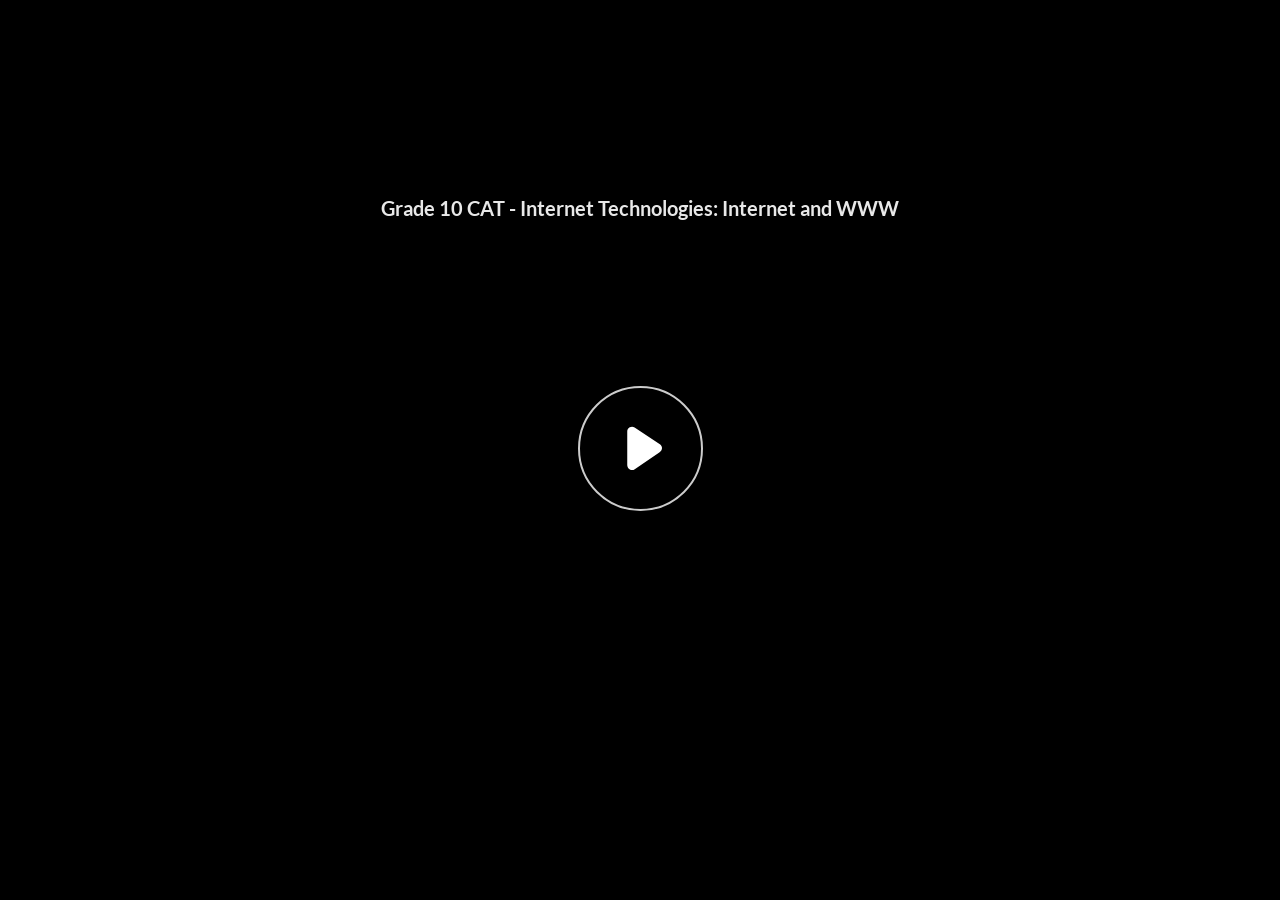
<file: index.html>
﻿<!doctype html>
<html lang="en-US">
<head>
  <meta charset="utf-8">
  <!-- Created using Storyline 360 x64 - http://www.articulate.com  -->
  <!-- version: 3.100.34725.0 -->
  <title>Grade 10 CAT - Internet Technologies: Internet and WWW</title>
  <meta http-equiv="x-ua-compatible" content="IE=edge"/>
  <meta name="viewport" content="width=device-width,initial-scale=1,user-scalable=no,shrink-to-fit=no,minimal-ui"/>
  <meta name="apple-mobile-web-app-capable" content="yes"/>
  <style>
    html, body { height: 100%; padding: 0; margin: 0 }
    #app { height: 100%; width: 100%; }
  </style>

  <script>
    window.DS = {};
    window.globals = {
      DATA_PATH_BASE: '',
      HAS_FRAME: true,
      HAS_SLIDE: true,

      lmsPresent: false,
      tinCanPresent: false,
      cmi5Present: false,
      aoSupport: false,
      scale: 'Scaled',
      captureRc: false,
      browserSize: 'optimal',
      bgColor: '#254061',
      features: 'DropInBase,JsApiBasics,MagnifierSupport,MathExpressions,MorphTransition,MultipleQuizTracking,NativePrompts,PlayerSizeOption,TextEntryCharacterLimit',
      themeName: 'unified',
      preloaderColor: '#FFFFFF',
      suppressAnalytics: false,
      productChannel: 'stable',
      publishSource: 'storyline',
      aid: 'aid|8c2e83d5-f0ff-5e48-aeef-c9ec0fce15bb',
      cid: 'bb2460a4-0708-4726-b72b-d32dbf3c6f7f',
      playerVersion: '3.100.34725.0',
      publishTimestamp: '2025-07-26T17:15:26.7010937Z',
      maxIosVideoElements: 10,
      connectionSettings: { message: 'You%20are%20offline.%20Trying%20to%20reconnect...', useDarkTheme: false, mode: 'disabled' },
      hasFeature: function(feature) {
        return this.features.split(',').includes(feature);
      },
      
      parseParams: function(qs) {
        if (window.globals.parsedParams != null) {
          return window.globals.parsedParams;
        }
        qs = (qs || window.location.search.substr(1)).split('+').join(' ');
        var params = {},
            tokens,
            re = /[?&]?([^=]+)=([^&]*)/g;

        while (tokens = re.exec(qs)) {
          params[decodeURIComponent(tokens[1]).trim()] =
            decodeURIComponent(tokens[2]).trim();
        }
        window.globals.parsedParams = params;
        return params;
      }

    };

    if (window.flagsUnderTest != null) {
      window.globals.features = window.flagsUnderTest.reduce((accum, feature) => {
        if (!accum.includes(feature)) {
          accum.push(feature);
        }
        return accum;
      }, window.globals.features.split(',')).join();
    }
  </script>
  <script>
    var isIe11 = ('ActiveXObject' in window || window.MSBlobBuilder != null)
      && window.msCrypto != null && !window.ActiveXObject;
    if (isIe11) {
      window.globals.unsupportedBrowser = true;
      document.write(atob('[base64]'));
    }
  </script>

  <script>
    if (window.globals.hasFeature('Localization')) {
      
      
    }
  </script>

  
  <script>window.THREE = { };</script>
  
</head>
<body style="background: #254061" class="cs-HTML theme-unified">
  <!-- 360 -->
  <script>!function(){var e,i=/iPhone/i,o=/iPod/i,n=/iPad/i,t=/\biOS-universal(?:.+)Mac\b/i,r=/\bAndroid(?:.+)Mobile\b/i,a=/Android/i,d=/(?:SD4930UR|\bSilk(?:.+)Mobile\b)/i,p=/Silk/i,l=/Windows Phone/i,u=/\bWindows(?:.+)ARM\b/i,b=/BlackBerry/i,s=/BB10/i,c=/Opera Mini/i,f=/\b(CriOS|Chrome)(?:.+)Mobile/i,h=/Mobile(?:.+)Firefox\b/i,v=function(e){return void 0!==e&&"MacIntel"===e.platform&&"number"==typeof e.maxTouchPoints&&e.maxTouchPoints>1&&"undefined"==typeof MSStream};e=function(e){var m={userAgent:"",platform:"",maxTouchPoints:0};e||"undefined"==typeof navigator?"string"==typeof e?m.userAgent=e:e&&e.userAgent&&(m={userAgent:e.userAgent,platform:e.platform,maxTouchPoints:e.maxTouchPoints||0}):m={userAgent:navigator.userAgent,platform:navigator.platform,maxTouchPoints:navigator.maxTouchPoints||0};var g=m.userAgent,y=g.split("[FBAN");void 0!==y[1]&&(g=y[0]),void 0!==(y=g.split("Twitter"))[1]&&(g=y[0]);var A=function(e){return function(i){return i.test(e)}}(g),w={apple:{phone:A(i)&&!A(l),ipod:A(o),tablet:!A(i)&&(A(n)||v(m))&&!A(l),universal:A(t),device:(A(i)||A(o)||A(n)||A(t)||v(m))&&!A(l)},amazon:{phone:A(d),tablet:!A(d)&&A(p),device:A(d)||A(p)},android:{phone:!A(l)&&A(d)||!A(l)&&A(r),tablet:!A(l)&&!A(d)&&!A(r)&&(A(p)||A(a)),device:!A(l)&&(A(d)||A(p)||A(r)||A(a))||A(/\bokhttp\b/i)},windows:{phone:A(l),tablet:A(u),device:A(l)||A(u)},other:{blackberry:A(b),blackberry10:A(s),opera:A(c),firefox:A(h),chrome:A(f),device:A(b)||A(s)||A(c)||A(h)||A(f)},any:!1,phone:!1,tablet:!1};return w.any=w.apple.device||w.android.device||w.windows.device||w.other.device,w.phone=w.apple.phone||w.android.phone||w.windows.phone,w.tablet=w.apple.tablet||w.android.tablet||w.windows.tablet,w}(),"object"==typeof exports&&"undefined"!=typeof module?module.exports=e:"function"==typeof define&&define.amd?define((function(){return e})):this.isMobile=e}();
    window.isMobile.apple.tablet = window.isMobile.apple.tablet ||
      (navigator.platform === 'MacIntel' && navigator.maxTouchPoints > 1);
    window.isMobile.apple.device = window.isMobile.apple.device || window.isMobile.apple.tablet;
    window.isMobile.tablet = window.isMobile.tablet || window.isMobile.apple.tablet;
    window.isMobile.any = window.isMobile.any || window.isMobile.apple.tablet;
  </script>

  <div id="focus-sink" tabindex="-1"></div>

  <div id="preso"></div>
  <script>
    (function() {

      var classTypes = [ 'desktop', 'mobile', 'phone', 'tablet' ];

      var addDeviceClasses = function(prefix, testObj) {
        var curr, i;
        for (i = 0; i < classTypes.length; i++) {
          curr = classTypes[i];
          if (testObj[curr]) {
            document.body.classList.add(prefix + curr);
          }
        }
      };

      var params = window.globals.parseParams(),
          isDevicePreview = params.devicepreview === '1',
          isPhoneOverride = params.deviceType === 'phone' || (isDevicePreview && params.phone == '1'),
          isTabletOverride = (params.deviceType === 'tablet' || isDevicePreview) && !isPhoneOverride,
          isMobileOverride = isPhoneOverride || isTabletOverride;

      var deviceView = {
        desktop: !window.isMobile.any && !isMobileOverride,
        mobile: window.isMobile.any || isMobileOverride,
        phone: isPhoneOverride || (window.isMobile.phone && !isTabletOverride),
        tablet: isTabletOverride || window.isMobile.tablet
      };

      window.globals.deviceView = deviceView;
      window.isMobile.desktop = !window.isMobile.any;
      window.isMobile.mobile = window.isMobile.any;

      addDeviceClasses('view-', deviceView);

    })();
  </script>
  
  <script src='story_content/triggers.js' type=text/javascript></script>
<script src='story_content/user.js' type=text/javascript></script>
  <div class="slide-loader"></div>

  <script>
    var doc = document, loader = doc.body.querySelector('.slide-loader'); [ 1, 2, 3 ].forEach(function(n) { var d = doc.createElement('div'); d.style.backgroundColor = window.globals.preloaderColor; d.classList.add('mobile-loader-dot'); d.classList.add('dot' + n); loader.appendChild(d); });
  </script>

  <div class="mobile-load-title-overlay" style="display: none">
    <div class="mobile-load-title">Grade 10 CAT - Internet Technologies: Internet and WWW</div>
  </div>

  <div class="mobile-chrome-warning"></div>

  
<style>
  .warn-connection-dialog {
    display: none;
    background: transparent;
    pointer-events: all;
    position: fixed;
    left: 0;
    top: 0;
    width: 100%;
    height: 100%;
    z-index: 999;
  }

  .warn-connection-content {
    pointer-events: all;
    border-radius: 4px;
    background: white;
    border: 1px solid #E7E7E7;
    color: #333333;
    box-shadow: 0 2px 4px rgba(0, 0, 0, 0.25);
    transition: all 150ms ease-out;
    position: absolute;
    white-space: nowrap;
  }

  .view-phone.is-landscape .warn-connection-content {
    left: 23px;
    bottom: 23px;
  }

  .view-tablet.is-landscape .warn-connection-content {
    left: 50%;
    top: 20px;
    transform: translateX(-50%);
  }

  .view-mobile.is-portrait .warn-connection-content {
    transform: translate(-50%, calc(-100% - 15px));
  }

  .warn-connection-content p {
    display: inline-block;
    margin: 0 8px 0 0;
    line-height: 33px;
    font-size: 11px;
  }

  .warn-connection-content svg {
    position: relative;
    vertical-align: middle;
    margin: 0 2px 2px 8px;
  }

  .view-desktop .warn-connection-content {
    left: 1.5em;
    bottom: 1.5em;
  }

  .view-desktop .warn-connection-content p {
    font-size: 1.1em;
  }

  .is-offline .warn-connection-dialog {
    display: block;
  }

  .is-offline .cs-panel * {
    pointer-events: none !important;
  }

  .is-offline .cs-panel {
    pointer-events: all !important;
  }

  .is-offline #nav-controls * {
    pointer-events: none !important;
  }

  .is-offline #nav-controls {
    pointer-events: all !important;
  }
</style>

<div class="warn-connection-dialog" role="alertdialog" aria-modal="true" tabindex="0" aria-labelledby="warn-connection-message">
  <div class="warn-connection-content">
    <svg width="17" height="15" viewBox="0 0 17 15" xmlns="http://www.w3.org/2000/svg">
      <path fill="#8F0000" stroke="white" d="M16.07,12.98 L15.88,12.23 L9.51,1.21 C8.97,0.26,7.6,0.26,7.06,1.21 L0.69,12.23 C0.15,13.16,0.81,14.36,1.91,14.36 H14.65 C15.47,14.36,16.05,13.7,16.07,12.98 Z"/>
      <path fill="white" stroke="white" d="M8.58,5.5 C8.35,5.28,8.5,5.35,8.21,5.32 C8.09,5.35,7.97,5.49,7.96,5.67 C7.97,5.79,7.98,5.92,7.98,6.04 L7.98,6.04 C7.99,6.17,8,6.31,8.01,6.43 L8.01,6.44 C8.03,6.92,8.06,7.41,8.09,7.9 L8.09,7.9 C8.12,8.39,8.14,8.88,8.17,9.37 C8.17,9.39,8.18,9.42,8.2,9.44 C8.23,9.46,8.25,9.47,8.28,9.47 C8.31,9.47,8.34,9.46,8.35,9.44 C8.37,9.43,8.38,9.4,8.39,9.35 L8.39,9.34 C8.39,9.24,8.4,9.15,8.4,9.05 L8.4,9.05 C8.41,8.96,8.41,8.86,8.42,8.75 C8.43,8.44,8.45,8.12,8.47,7.81 L8.47,7.81 C8.49,7.49,8.51,7.18,8.53,6.87 C8.55,6.46,8.56,6.05,8.59,5.64 L8.6,5.62 C8.6,5.57,8.59,5.53,8.58,5.5 L8.21,5.32 Z"/>
      <circle fill="white" stroke="white" cx="8.3" cy="11.35" r="0.3"/>
    </svg>
    <p id="warn-connection-message">You are offline. Trying to reconnect...</p>
  </div>
</div>

<script>
  (function() {
    window.DS.connection = {
      warningShown: false,
      assets: {},
      loadingAssetGroup: false,
      retryDelay: 500
    };

    var connectionSettings = window.globals.connectionSettings || {};

    var useConnectionMessages = window.AbortController != null &&
      window.location.protocol != 'file:' &&
      connectionSettings.mode === 'normal';

    window.DS.connection.useConnectionMessages = useConnectionMessages;

    var assetCount = 0;
    var checkLoadedId;


    if (useConnectionMessages && connectionSettings != null) {
      var contentEl = document.querySelector('.warn-connection-content');
      var messageEl = contentEl.querySelector('p');

      if (connectionSettings.useDarkTheme) {
        contentEl.style.borderColor = '#BABBBA';
        contentEl.style.backgroundColor = '#282828';
        contentEl.style.color = '#FFFFFF';
      }

      if (connectionSettings.message != null) {
        messageEl.textContent = window.decodeURIComponent(connectionSettings.message);
      }
    }

    function checkAssetsReady() {
      for (var i in DS.connection.assets) {
        if (!DS.connection.assets[i].success) {
          return false;
        }
      }
      return true;
    }

    function stopAssetGroup() {
      if (!useConnectionMessages) { return; }

      assetCount = 0;

      DS.connection.oldAssetGroup = DS.connection.assets;
      DS.connection.assets = {};
      DS.connection.loadingAssetGroup = false;
      clearInterval(checkLoadedId);
    }

    function startAssetGroup() {
      if (!useConnectionMessages) { return; }
      var ticks = 0;
      clearInterval(checkLoadedId);
      checkLoadedId = setInterval(function() {
        var loaded = 0;
        if (assetCount === 0 && loaded === 0) {
          clearInterval(checkLoadedId);
          return;
        }

        for (var i in DS.connection.assets) {
          if (DS.connection.assets[i].success) {
            loaded++;
          }
        }

        if (assetCount === loaded && checkAssetsReady()) {
          for (var i in DS.connection.assets) {
            if (DS.connection.assets[i].action) {
              DS.connection.assets[i].action();
            }
          }
          hideWarning();
          stopAssetGroup();
        }
      }, 100)
    }

    function requiredAsset(url, action, retry, type) {
      if (!useConnectionMessages) { return; }
      if (DS.connection.assets[url]) { return; }

      DS.connection.assets[url] = {
        success: false, action: action, retry: retry, type: type
      };
      assetCount = Object.keys(DS.connection.assets).length;
      if (!DS.connection.loadingAssetGroup) {
        startAssetGroup();
      }
      DS.connection.loadingAssetGroup = true;
    }

    function assetLoaded(url) {
      if (!useConnectionMessages) { return; }
      if (DS.connection.assets[url]) {
        DS.connection.assets[url].success = true;
      }
    }

    function assetFailed(url) {
      if (!useConnectionMessages) { return; }
      if (!DS.connection.assets[url]) {
        if (/\.js$/.test(url) && url.indexOf('transcripts') === -1) {
          setTimeout(function() {
            if (DS.connection.lastSlideLoaded != null) {
              DS.connection.lastSlideLoaded();
            }
          }, DS.connection.retryDelay);
        }
        return;
      }
      if (!DS.connection.warningShown) { showWarning(); }
      if (DS.connection.assets[url].retry) {
        setTimeout(function() {
          if (!DS.connection.assets[url].success) {
            DS.connection.assets[url].retry()
          }
        }, DS.connection.retryDelay);
      }
    }

    function hideWarning() {
      document.body.classList.remove('is-offline');
      DS.connection.warningShown = false;
      enableKeys();
    }
    DS.connection.hideWarning = hideWarning

    function showWarning(btn) {
      document.body.classList.add('is-offline')
      DS.connection.warningShown = true;
      updateWarningPosition();
      disableKeys();
    }

    function updateWarningPosition() {
      if (!DS.connection.warningShown) {
        return;
      }

      var isPortrait = document.body.classList.contains('is-portrait');
      var isMobile = document.body.classList.contains('view-mobile');
      var warningEl = document.querySelector('.warn-connection-content');

      if (isPortrait && isMobile) {
        var slide = document.querySelector('.primary-slide');
        var slideRect = slide != null
          ? slide.getBoundingClientRect()
          : { top: window.innerHeight, left: 0, width: window.innerWidth };

        warningEl.style.top = `${slideRect.top}px`
        warningEl.style.left = `${slideRect.left + slideRect.width / 2}px`
      } else {
        warningEl.style.top = null;
        warningEl.style.left = null;
      }

      window.requestAnimationFrame(updateWarningPosition);
    }

    function onDisableKeyDown(e) {
      e.preventDefault();
      e.stopImmediatePropagation();
    }

    function onDisableKeyUp(e) {
      e.preventDefault();
      e.stopImmediatePropagation();
    }

    var accStyle = document.createElement('style');
    var warnDialogEl = document.querySelector('.warn-connection-dialog');

    function disableKeys() {
      if (DS.views && DS.views.nsStack && DS.views.nsStack.length === 1) {
        DS.views.nsStack[0].tabReachable = false
        DS.views.nsStack[0].updateTabIndex(true, true);
      }

      accStyle.innerHTML = '.acc-shadow-dom { display: none; }';
      document.body.appendChild(accStyle);

      warnDialogEl.parentNode.append(warnDialogEl);
      warnDialogEl.focus();
    }

    function enableKeys() {
      accStyle.remove();
      if (DS.views && DS.views.nsStack && DS.views.nsStack.length === 1 && DS.views.nsStack[0].name === '_frame') {
        DS.views.nsStack[0].tabReachable = true;
        DS.views.nsStack[0].updateTabIndex();
      }
    }

    // these will all be noops if the feature flag isn't set in
    // the data and `window.globals.features`
    DS.connection.requiredAsset = requiredAsset;
    DS.connection.assetLoaded = assetLoaded;
    DS.connection.assetFailed = assetFailed;
    DS.connection.stopAssetGroup = stopAssetGroup;
    DS.connection.startAssetGroup = startAssetGroup;
  })();
</script>


  <script>
    
    if (window.autoSpider && window.vInterfaceObject) {
      document.querySelector('.mobile-load-title-overlay').style.display = 'none';
    }
  </script>

  

  <link rel="stylesheet" href="html5/data/css/output.min.css" data-noprefix/>
</body>
<script src="html5/lib/scripts/bootstrapper.min.js"></script>
</html>
</file>
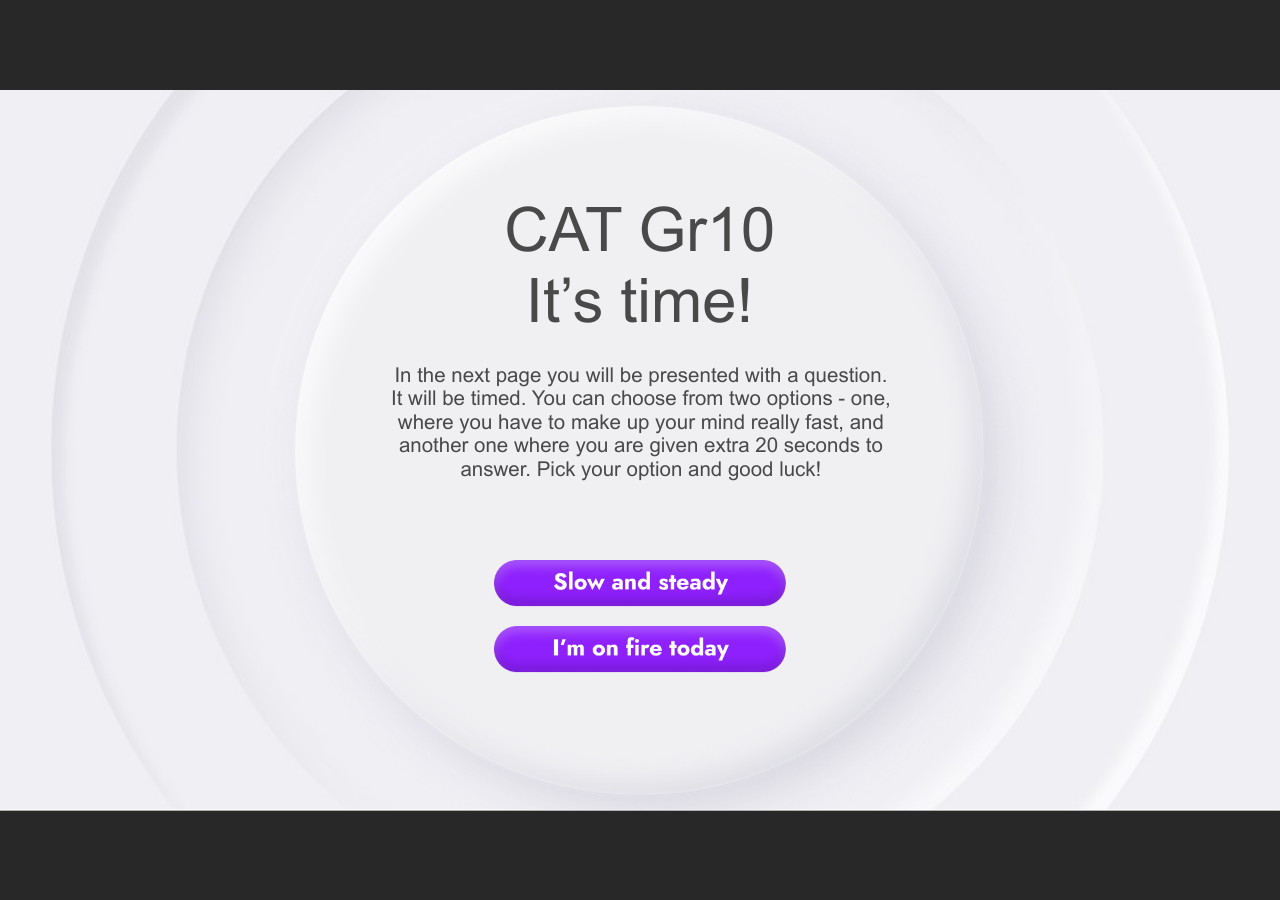
<file: Networks/index.html>
﻿<!doctype html>
<html lang="en-US">
<head>
  <meta charset="utf-8">
  <!-- Created using Storyline 360 x64 - http://www.articulate.com  -->
  <!-- version: 3.103.35301.0 -->
  <title>Gr10_Networks_Timer_Quiz</title>
  <meta http-equiv="x-ua-compatible" content="IE=edge"/>
  <meta name="viewport" content="width=device-width,initial-scale=1,user-scalable=no,shrink-to-fit=no,minimal-ui"/>
  <meta name="apple-mobile-web-app-capable" content="yes"/>
  <style>
    html, body { height: 100%; padding: 0; margin: 0 }
    #app { height: 100%; width: 100%; }
  </style>

  <script>
    window.DS = {};
    window.globals = {
      DATA_PATH_BASE: '',
      HAS_FRAME: true,
      HAS_SLIDE: true,

      lmsPresent: false,
      tinCanPresent: false,
      cmi5Present: false,
      aoSupport: false,
      scale: 'Scaled',
      captureRc: false,
      browserSize: 'optimal',
      bgColor: '#282828',
      features: 'DropInBase,MultipleQuizTracking,PlayerSizeOption',
      themeName: 'unified',
      preloaderColor: '#FFFFFF',
      suppressAnalytics: false,
      productChannel: 'stable',
      publishSource: 'storyline',
      aid: 'aid|63cdf396-8b56-575b-ae7d-f3328bcd1b27',
      cid: '6046d403-72a1-4834-8998-7c3150f5e4e1',
      playerVersion: '3.103.35301.0',
      publishTimestamp: '2025-09-18T16:44:04.4730765Z',
      maxIosVideoElements: 10,
      connectionSettings: { message: 'You%20are%20offline.%20Trying%20to%20reconnect...', useDarkTheme: false, mode: 'disabled' },
      hasFeature: function(feature) {
        return this.features.split(',').includes(feature);
      },
      
      parseParams: function(qs) {
        if (window.globals.parsedParams != null) {
          return window.globals.parsedParams;
        }
        qs = (qs || window.location.search.substr(1)).split('+').join(' ');
        var params = {},
            tokens,
            re = /[?&]?([^=]+)=([^&]*)/g;

        while (tokens = re.exec(qs)) {
          params[decodeURIComponent(tokens[1]).trim()] =
            decodeURIComponent(tokens[2]).trim();
        }
        window.globals.parsedParams = params;
        return params;
      }

    };

    if (window.flagsUnderTest != null) {
      window.globals.features = window.flagsUnderTest.reduce((accum, feature) => {
        if (!accum.includes(feature)) {
          accum.push(feature);
        }
        return accum;
      }, window.globals.features.split(',')).join();
    }
  </script>
  <script>
    var isIe11 = ('ActiveXObject' in window || window.MSBlobBuilder != null)
      && window.msCrypto != null && !window.ActiveXObject;
    if (isIe11) {
      window.globals.unsupportedBrowser = true;
      document.write(atob('[base64]'));
    }
  </script>

  <script>
    if (window.globals.hasFeature('Localization')) {
      
      
    }
  </script>

  
  
  <script>window.THREE = { };</script>
  
</head>
<body style="background: #282828" class="cs-HTML theme-unified">
  <!-- 360 -->
  <script>!function(){var e,i=/iPhone/i,o=/iPod/i,n=/iPad/i,t=/\biOS-universal(?:.+)Mac\b/i,r=/\bAndroid(?:.+)Mobile\b/i,a=/Android/i,d=/(?:SD4930UR|\bSilk(?:.+)Mobile\b)/i,p=/Silk/i,l=/Windows Phone/i,u=/\bWindows(?:.+)ARM\b/i,b=/BlackBerry/i,s=/BB10/i,c=/Opera Mini/i,f=/\b(CriOS|Chrome)(?:.+)Mobile/i,h=/Mobile(?:.+)Firefox\b/i,v=function(e){return void 0!==e&&"MacIntel"===e.platform&&"number"==typeof e.maxTouchPoints&&e.maxTouchPoints>1&&"undefined"==typeof MSStream};e=function(e){var m={userAgent:"",platform:"",maxTouchPoints:0};e||"undefined"==typeof navigator?"string"==typeof e?m.userAgent=e:e&&e.userAgent&&(m={userAgent:e.userAgent,platform:e.platform,maxTouchPoints:e.maxTouchPoints||0}):m={userAgent:navigator.userAgent,platform:navigator.platform,maxTouchPoints:navigator.maxTouchPoints||0};var g=m.userAgent,y=g.split("[FBAN");void 0!==y[1]&&(g=y[0]),void 0!==(y=g.split("Twitter"))[1]&&(g=y[0]);var A=function(e){return function(i){return i.test(e)}}(g),w={apple:{phone:A(i)&&!A(l),ipod:A(o),tablet:!A(i)&&(A(n)||v(m))&&!A(l),universal:A(t),device:(A(i)||A(o)||A(n)||A(t)||v(m))&&!A(l)},amazon:{phone:A(d),tablet:!A(d)&&A(p),device:A(d)||A(p)},android:{phone:!A(l)&&A(d)||!A(l)&&A(r),tablet:!A(l)&&!A(d)&&!A(r)&&(A(p)||A(a)),device:!A(l)&&(A(d)||A(p)||A(r)||A(a))||A(/\bokhttp\b/i)},windows:{phone:A(l),tablet:A(u),device:A(l)||A(u)},other:{blackberry:A(b),blackberry10:A(s),opera:A(c),firefox:A(h),chrome:A(f),device:A(b)||A(s)||A(c)||A(h)||A(f)},any:!1,phone:!1,tablet:!1};return w.any=w.apple.device||w.android.device||w.windows.device||w.other.device,w.phone=w.apple.phone||w.android.phone||w.windows.phone,w.tablet=w.apple.tablet||w.android.tablet||w.windows.tablet,w}(),"object"==typeof exports&&"undefined"!=typeof module?module.exports=e:"function"==typeof define&&define.amd?define((function(){return e})):this.isMobile=e}();
    window.isMobile.apple.tablet = window.isMobile.apple.tablet ||
      (navigator.platform === 'MacIntel' && navigator.maxTouchPoints > 1);
    window.isMobile.apple.device = window.isMobile.apple.device || window.isMobile.apple.tablet;
    window.isMobile.tablet = window.isMobile.tablet || window.isMobile.apple.tablet;
    window.isMobile.any = window.isMobile.any || window.isMobile.apple.tablet;
  </script>

  <div id="focus-sink" tabindex="-1"></div>

  <div id="preso"></div>
  <script>
    (function() {

      var classTypes = [ 'desktop', 'mobile', 'phone', 'tablet' ];

      var addDeviceClasses = function(prefix, testObj) {
        var curr, i;
        for (i = 0; i < classTypes.length; i++) {
          curr = classTypes[i];
          if (testObj[curr]) {
            document.body.classList.add(prefix + curr);
          }
        }
      };

      var params = window.globals.parseParams(),
          isDevicePreview = params.devicepreview === '1',
          isPhoneOverride = params.deviceType === 'phone' || (isDevicePreview && params.phone == '1'),
          isTabletOverride = (params.deviceType === 'tablet' || isDevicePreview) && !isPhoneOverride,
          isMobileOverride = isPhoneOverride || isTabletOverride;

      var deviceView = {
        desktop: !window.isMobile.any && !isMobileOverride,
        mobile: window.isMobile.any || isMobileOverride,
        phone: isPhoneOverride || (window.isMobile.phone && !isTabletOverride),
        tablet: isTabletOverride || window.isMobile.tablet
      };

      window.globals.deviceView = deviceView;
      window.isMobile.desktop = !window.isMobile.any;
      window.isMobile.mobile = window.isMobile.any;

      addDeviceClasses('view-', deviceView);

    })();
  </script>
  
  <script src='story_content/triggers.js' type=text/javascript></script>
<script src='story_content/user.js' type=text/javascript></script>
  <div class="slide-loader"></div>

  <script>
    var doc = document, loader = doc.body.querySelector('.slide-loader'); [ 1, 2, 3 ].forEach(function(n) { var d = doc.createElement('div'); d.style.backgroundColor = window.globals.preloaderColor; d.classList.add('mobile-loader-dot'); d.classList.add('dot' + n); loader.appendChild(d); });
  </script>

  <div class="mobile-load-title-overlay" style="display: none">
    <div class="mobile-load-title">Gr10_Networks_Timer_Quiz</div>
  </div>

  <div class="mobile-chrome-warning"></div>

  
<style>
  .warn-connection-dialog {
    display: none;
    background: transparent;
    pointer-events: all;
    position: fixed;
    left: 0;
    top: 0;
    width: 100%;
    height: 100%;
    z-index: 999;
  }

  .warn-connection-content {
    pointer-events: all;
    border-radius: 4px;
    background: white;
    border: 1px solid #E7E7E7;
    color: #333333;
    box-shadow: 0 2px 4px rgba(0, 0, 0, 0.25);
    transition: all 150ms ease-out;
    position: absolute;
    white-space: nowrap;
  }

  .view-phone.is-landscape .warn-connection-content {
    left: 23px;
    bottom: 23px;
  }

  .view-tablet.is-landscape .warn-connection-content {
    left: 50%;
    top: 20px;
    transform: translateX(-50%);
  }

  .view-mobile.is-portrait .warn-connection-content {
    transform: translate(-50%, calc(-100% - 15px));
  }

  .warn-connection-content p {
    display: inline-block;
    margin: 0 8px 0 0;
    line-height: 33px;
    font-size: 11px;
  }

  .warn-connection-content svg {
    position: relative;
    vertical-align: middle;
    margin: 0 2px 2px 8px;
  }

  .view-desktop .warn-connection-content {
    left: 1.5em;
    bottom: 1.5em;
  }

  .view-desktop .warn-connection-content p {
    font-size: 1.1em;
  }

  .is-offline .warn-connection-dialog {
    display: block;
  }

  .is-offline .cs-panel * {
    pointer-events: none !important;
  }

  .is-offline .cs-panel {
    pointer-events: all !important;
  }

  .is-offline #nav-controls * {
    pointer-events: none !important;
  }

  .is-offline #nav-controls {
    pointer-events: all !important;
  }
</style>

<div class="warn-connection-dialog" role="alertdialog" aria-modal="true" tabindex="0" aria-labelledby="warn-connection-message">
  <div class="warn-connection-content">
    <svg width="17" height="15" viewBox="0 0 17 15" xmlns="http://www.w3.org/2000/svg">
      <path fill="#8F0000" stroke="white" d="M16.07,12.98 L15.88,12.23 L9.51,1.21 C8.97,0.26,7.6,0.26,7.06,1.21 L0.69,12.23 C0.15,13.16,0.81,14.36,1.91,14.36 H14.65 C15.47,14.36,16.05,13.7,16.07,12.98 Z"/>
      <path fill="white" stroke="white" d="M8.58,5.5 C8.35,5.28,8.5,5.35,8.21,5.32 C8.09,5.35,7.97,5.49,7.96,5.67 C7.97,5.79,7.98,5.92,7.98,6.04 L7.98,6.04 C7.99,6.17,8,6.31,8.01,6.43 L8.01,6.44 C8.03,6.92,8.06,7.41,8.09,7.9 L8.09,7.9 C8.12,8.39,8.14,8.88,8.17,9.37 C8.17,9.39,8.18,9.42,8.2,9.44 C8.23,9.46,8.25,9.47,8.28,9.47 C8.31,9.47,8.34,9.46,8.35,9.44 C8.37,9.43,8.38,9.4,8.39,9.35 L8.39,9.34 C8.39,9.24,8.4,9.15,8.4,9.05 L8.4,9.05 C8.41,8.96,8.41,8.86,8.42,8.75 C8.43,8.44,8.45,8.12,8.47,7.81 L8.47,7.81 C8.49,7.49,8.51,7.18,8.53,6.87 C8.55,6.46,8.56,6.05,8.59,5.64 L8.6,5.62 C8.6,5.57,8.59,5.53,8.58,5.5 L8.21,5.32 Z"/>
      <circle fill="white" stroke="white" cx="8.3" cy="11.35" r="0.3"/>
    </svg>
    <p id="warn-connection-message">You are offline. Trying to reconnect...</p>
  </div>
</div>

<script>
  (function() {
    window.DS.connection = {
      warningShown: false,
      assets: {},
      loadingAssetGroup: false,
      retryDelay: 500
    };

    var connectionSettings = window.globals.connectionSettings || {};

    var useConnectionMessages = window.AbortController != null &&
      window.location.protocol != 'file:' &&
      connectionSettings.mode === 'normal';

    window.DS.connection.useConnectionMessages = useConnectionMessages;

    var assetCount = 0;
    var checkLoadedId;


    if (useConnectionMessages && connectionSettings != null) {
      var contentEl = document.querySelector('.warn-connection-content');
      var messageEl = contentEl.querySelector('p');

      if (connectionSettings.useDarkTheme) {
        contentEl.style.borderColor = '#BABBBA';
        contentEl.style.backgroundColor = '#282828';
        contentEl.style.color = '#FFFFFF';
      }

      if (connectionSettings.message != null) {
        messageEl.textContent = window.decodeURIComponent(connectionSettings.message);
      }
    }

    function checkAssetsReady() {
      for (var i in DS.connection.assets) {
        if (!DS.connection.assets[i].success) {
          return false;
        }
      }
      return true;
    }

    function stopAssetGroup() {
      if (!useConnectionMessages) { return; }

      assetCount = 0;

      DS.connection.oldAssetGroup = DS.connection.assets;
      DS.connection.assets = {};
      DS.connection.loadingAssetGroup = false;
      clearInterval(checkLoadedId);
    }

    function startAssetGroup() {
      if (!useConnectionMessages) { return; }
      var ticks = 0;
      clearInterval(checkLoadedId);
      checkLoadedId = setInterval(function() {
        var loaded = 0;
        if (assetCount === 0 && loaded === 0) {
          clearInterval(checkLoadedId);
          return;
        }

        for (var i in DS.connection.assets) {
          if (DS.connection.assets[i].success) {
            loaded++;
          }
        }

        if (assetCount === loaded && checkAssetsReady()) {
          for (var i in DS.connection.assets) {
            if (DS.connection.assets[i].action) {
              DS.connection.assets[i].action();
            }
          }
          hideWarning();
          stopAssetGroup();
        }
      }, 100)
    }

    function requiredAsset(url, action, retry, type) {
      if (!useConnectionMessages) { return; }
      if (DS.connection.assets[url]) { return; }

      DS.connection.assets[url] = {
        success: false, action: action, retry: retry, type: type
      };
      assetCount = Object.keys(DS.connection.assets).length;
      if (!DS.connection.loadingAssetGroup) {
        startAssetGroup();
      }
      DS.connection.loadingAssetGroup = true;
    }

    function assetLoaded(url) {
      if (!useConnectionMessages) { return; }
      if (DS.connection.assets[url]) {
        DS.connection.assets[url].success = true;
      }
    }

    function assetFailed(url) {
      if (!useConnectionMessages) { return; }
      if (!DS.connection.assets[url]) {
        if (/\.js$/.test(url) && url.indexOf('transcripts') === -1) {
          setTimeout(function() {
            if (DS.connection.lastSlideLoaded != null) {
              DS.connection.lastSlideLoaded();
            }
          }, DS.connection.retryDelay);
        }
        return;
      }
      if (!DS.connection.warningShown) { showWarning(); }
      if (DS.connection.assets[url].retry) {
        setTimeout(function() {
          if (!DS.connection.assets[url].success) {
            DS.connection.assets[url].retry()
          }
        }, DS.connection.retryDelay);
      }
    }

    function hideWarning() {
      document.body.classList.remove('is-offline');
      DS.connection.warningShown = false;
      enableKeys();
    }
    DS.connection.hideWarning = hideWarning

    function showWarning(btn) {
      document.body.classList.add('is-offline')
      DS.connection.warningShown = true;
      updateWarningPosition();
      disableKeys();
    }

    function updateWarningPosition() {
      if (!DS.connection.warningShown) {
        return;
      }

      var isPortrait = document.body.classList.contains('is-portrait');
      var isMobile = document.body.classList.contains('view-mobile');
      var warningEl = document.querySelector('.warn-connection-content');

      if (isPortrait && isMobile) {
        var slide = document.querySelector('.primary-slide');
        var slideRect = slide != null
          ? slide.getBoundingClientRect()
          : { top: window.innerHeight, left: 0, width: window.innerWidth };

        warningEl.style.top = `${slideRect.top}px`
        warningEl.style.left = `${slideRect.left + slideRect.width / 2}px`
      } else {
        warningEl.style.top = null;
        warningEl.style.left = null;
      }

      window.requestAnimationFrame(updateWarningPosition);
    }

    function onDisableKeyDown(e) {
      e.preventDefault();
      e.stopImmediatePropagation();
    }

    function onDisableKeyUp(e) {
      e.preventDefault();
      e.stopImmediatePropagation();
    }

    var accStyle = document.createElement('style');
    var warnDialogEl = document.querySelector('.warn-connection-dialog');

    function disableKeys() {
      if (DS.views && DS.views.nsStack && DS.views.nsStack.length === 1) {
        DS.views.nsStack[0].tabReachable = false
        DS.views.nsStack[0].updateTabIndex(true);
      }

      accStyle.innerHTML = '.acc-shadow-dom { display: none; }';
      document.body.appendChild(accStyle);

      warnDialogEl.parentNode.append(warnDialogEl);
      warnDialogEl.focus();
    }

    function enableKeys() {
      accStyle.remove();
      if (DS.views && DS.views.nsStack && DS.views.nsStack.length === 1 && DS.views.nsStack[0].name === '_frame') {
        DS.views.nsStack[0].tabReachable = true;
        DS.views.nsStack[0].updateTabIndex();
      }
    }

    // these will all be noops if the feature flag isn't set in
    // the data and `window.globals.features`
    DS.connection.requiredAsset = requiredAsset;
    DS.connection.assetLoaded = assetLoaded;
    DS.connection.assetFailed = assetFailed;
    DS.connection.stopAssetGroup = stopAssetGroup;
    DS.connection.startAssetGroup = startAssetGroup;
  })();
</script>


  <script>
    
    if (window.autoSpider && window.vInterfaceObject) {
      document.querySelector('.mobile-load-title-overlay').style.display = 'none';
    }
  </script>

  

  <link rel="stylesheet" href="html5/data/css/output.min.css" data-noprefix/>
</body>
<script src="html5/lib/scripts/bootstrapper.min.js"></script>
</html>
</file>
